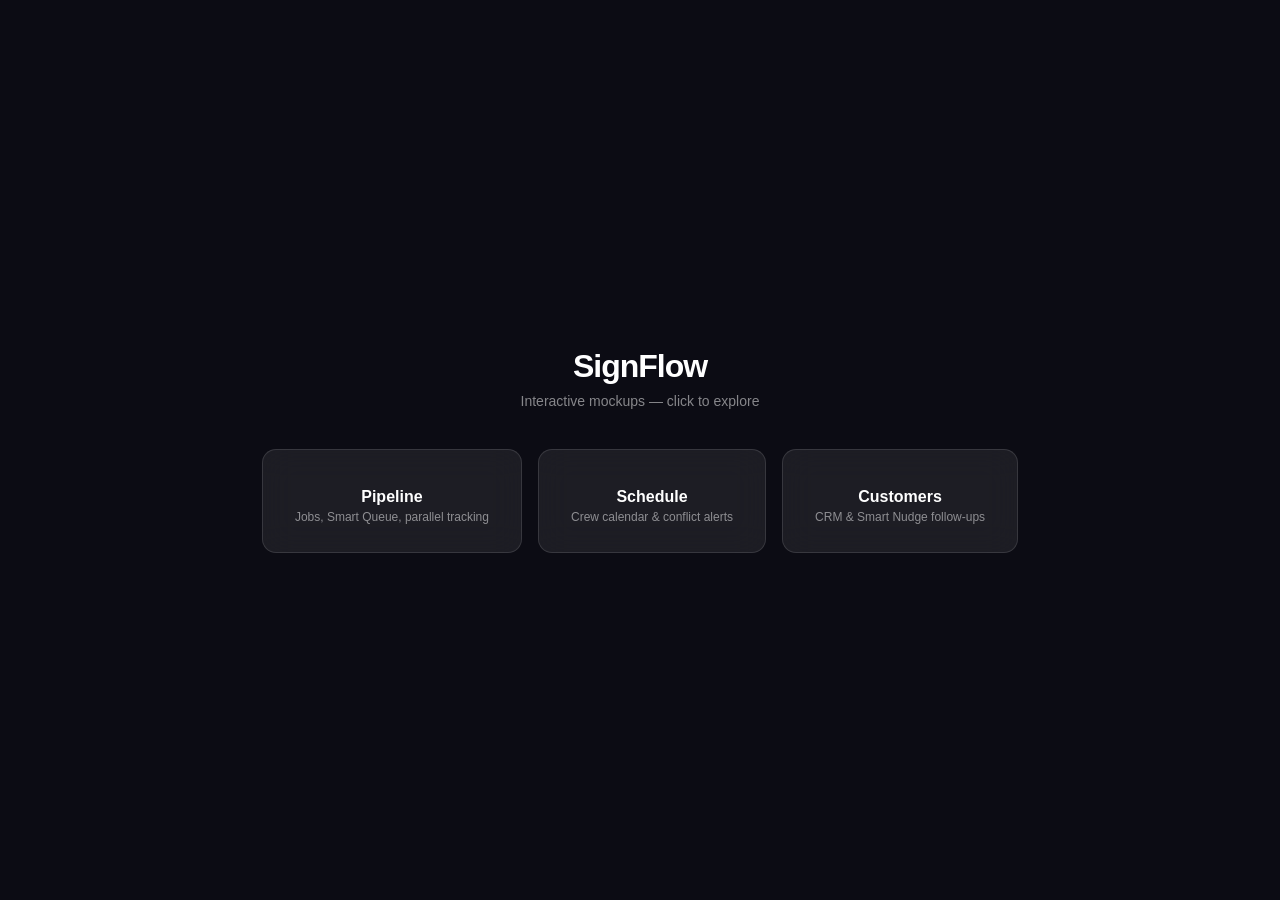
<file: nav.html>
<!DOCTYPE html>
<html><head><meta charset="UTF-8"><meta name="viewport" content="width=device-width,initial-scale=1">
<title>SignFlow — Mockups</title>
<style>
*{box-sizing:border-box;margin:0;padding:0}
body{background:#0c0c14;color:#fff;font-family:-apple-system,BlinkMacSystemFont,'Segoe UI',sans-serif;min-height:100vh;display:flex;align-items:center;justify-content:center}
.wrap{text-align:center;padding:40px 20px}
h1{font-size:32px;font-weight:800;margin-bottom:8px;letter-spacing:-1px}
p{color:rgba(255,255,255,0.5);font-size:14px;margin-bottom:40px}
.cards{display:flex;gap:16px;flex-wrap:wrap;justify-content:center}
.card{background:rgba(255,255,255,0.07);border:1px solid rgba(255,255,255,0.12);backdrop-filter:blur(16px);border-radius:14px;padding:28px 32px;text-decoration:none;color:#fff;transition:all .2s;min-width:180px}
.card:hover{background:rgba(255,255,255,0.12);transform:translateY(-2px);box-shadow:0 0 24px rgba(211,47,47,0.3)}
.card-icon{font-size:28px;margin-bottom:10px}
.card-title{font-size:16px;font-weight:700;margin-bottom:4px}
.card-desc{font-size:12px;color:rgba(255,255,255,0.5)}
</style></head>
<body><div class="wrap">
<h1>SignFlow</h1>
<p>Interactive mockups — click to explore</p>
<div class="cards">
<a href="index.html" class="card"><div class="card-icon"></div><div class="card-title">Pipeline</div><div class="card-desc">Jobs, Smart Queue, parallel tracking</div></a>
<a href="schedule.html" class="card"><div class="card-icon"></div><div class="card-title">Schedule</div><div class="card-desc">Crew calendar & conflict alerts</div></a>
<a href="customers.html" class="card"><div class="card-icon"></div><div class="card-title">Customers</div><div class="card-desc">CRM & Smart Nudge follow-ups</div></a>
</div></div></body></html>
</file>
